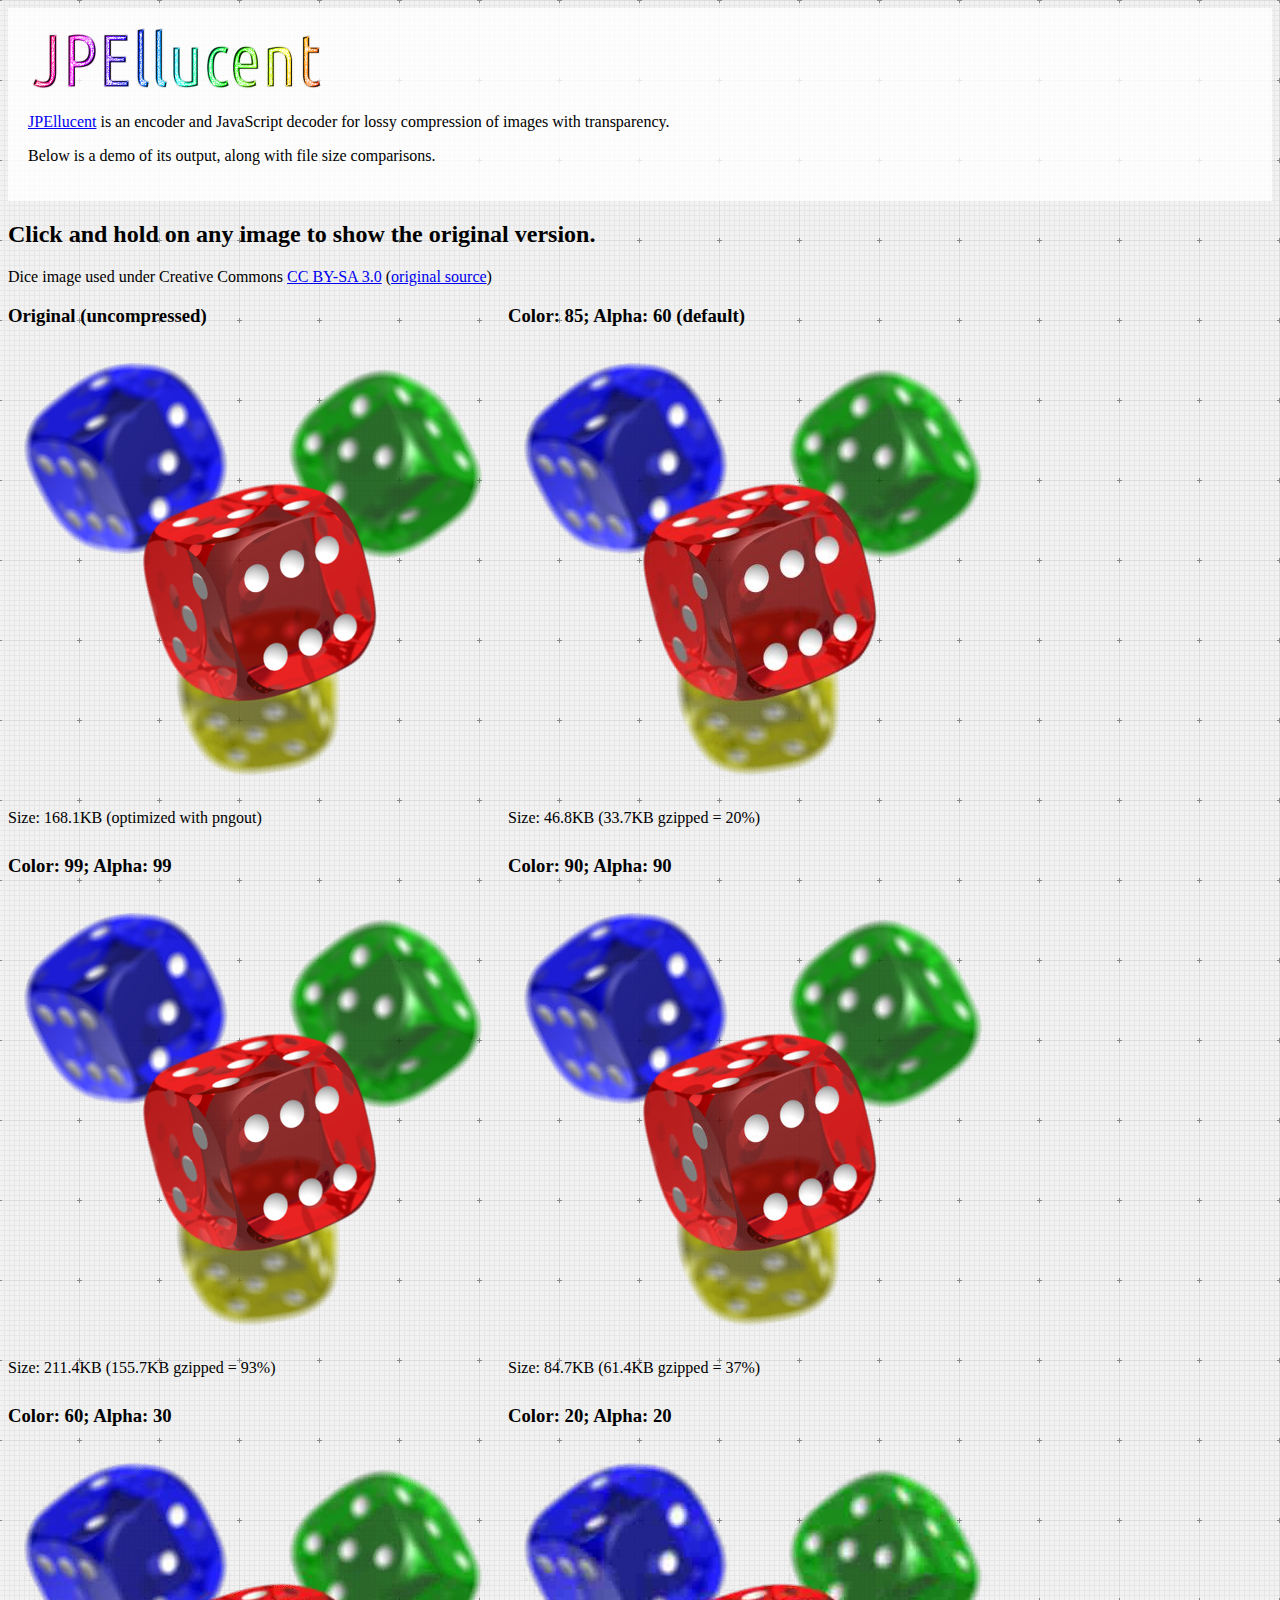
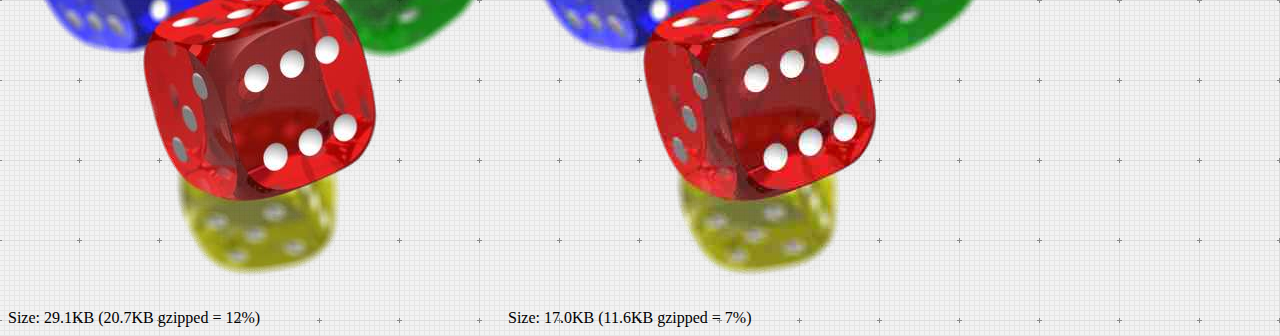
<file: jpeldemo/index.html>
<!doctype html>
<html lang="en">
<head>
    <meta charset="UTF-8">
    <title>Lossy Transparent Images with JPEllucent</title>
    <style>
        body {
            background: url(background/graphy.png);
            font-family: Verdana;
        }
        div.box {
            width: 500px;
            height: 550px;
            float: left;
        }
        #description {
            background: rgba(255,255,255,0.8);
            padding: 20px;
        }
    </style>
</head>
<body>
    <div id="description">
        <img src = "logo.png">
        <p>
            <a href="https://github.com/osuushi/JPEllucent">JPEllucent</a> is an encoder and
            JavaScript decoder for lossy compression of images with transparency.
        </p>
        <p>
            Below is a demo of its output, along with file size comparisons.
        </p>
    </div>
    <div>
        <h2>Click and hold on any image to show the original version.</h1>

        Dice image used under Creative Commons <a href = "https://creativecommons.org/licenses/by-sa/3.0/deed.en">CC BY-SA 3.0</a> (<a href="https://commons.wikimedia.org/wiki/File:PNG_transparency_demonstration_1.png">original source</a>)
    </div>

    <div class="box">
        <h3>Original (uncompressed)</h3>
        <img src="dice.png"><br>
        Size: 168.1KB (optimized with pngout)
    </div>

    <div class="box">
        <h3>Color: 85; Alpha: 60 (default)</h3>
        <img data-jpel="dice8560.json"><br>
        Size: 46.8KB (33.7KB gzipped = 20%)
    </div>

    <div class="box">
        <h3>Color: 99; Alpha: 99</h3>
        <img data-jpel="dice9999.json"><br>
        Size: 211.4KB (155.7KB gzipped = 93%)
    </div>

    <div class="box">
        <h3>Color: 90; Alpha: 90</h3>
        <img data-jpel="dice9090.json"><br>
        Size: 84.7KB (61.4KB gzipped = 37%)
    </div>

    <div class="box">
        <h3>Color: 60; Alpha: 30</h3>
        <img data-jpel="dice6030.json"><br>
        Size: 29.1KB (20.7KB gzipped = 12%)
    </div>

    <div class="box">
        <h3>Color: 20; Alpha: 20</h3>
        <img data-jpel="dice2020.json"><br>
        Size: 17.0KB (11.6KB gzipped = 7%)
    </div>


    <script src = "JPEllucent.js"></script>
    <script>
        var boxes = document.getElementsByClassName('box');
        for(var i = 0, l = boxes.length; i < l; i++) { (function(b) {
            var jpel = b.getElementsByTagName('IMG')[0];
            var orig = new Image();
            var header = b.getElementsByTagName('h3')[0];
            orig.src = 'dice.png';
            orig.style.display = 'none';
            b.insertBefore(orig, jpel);
            b.addEventListener('mousedown', function(ev) {
                header.innerText += ' [[original]]';
                orig.style.display = 'inline';
                jpel.style.display = 'none';
            });

            b.addEventListener('mouseup', function(ev) {
                header.innerText = header.innerText.split(' [[original]]')[0];
                jpel.style.display = 'inline';
                orig.style.display = 'none';
            });
        })(boxes[i]);}
    </script>
</body>
</html>
</file>
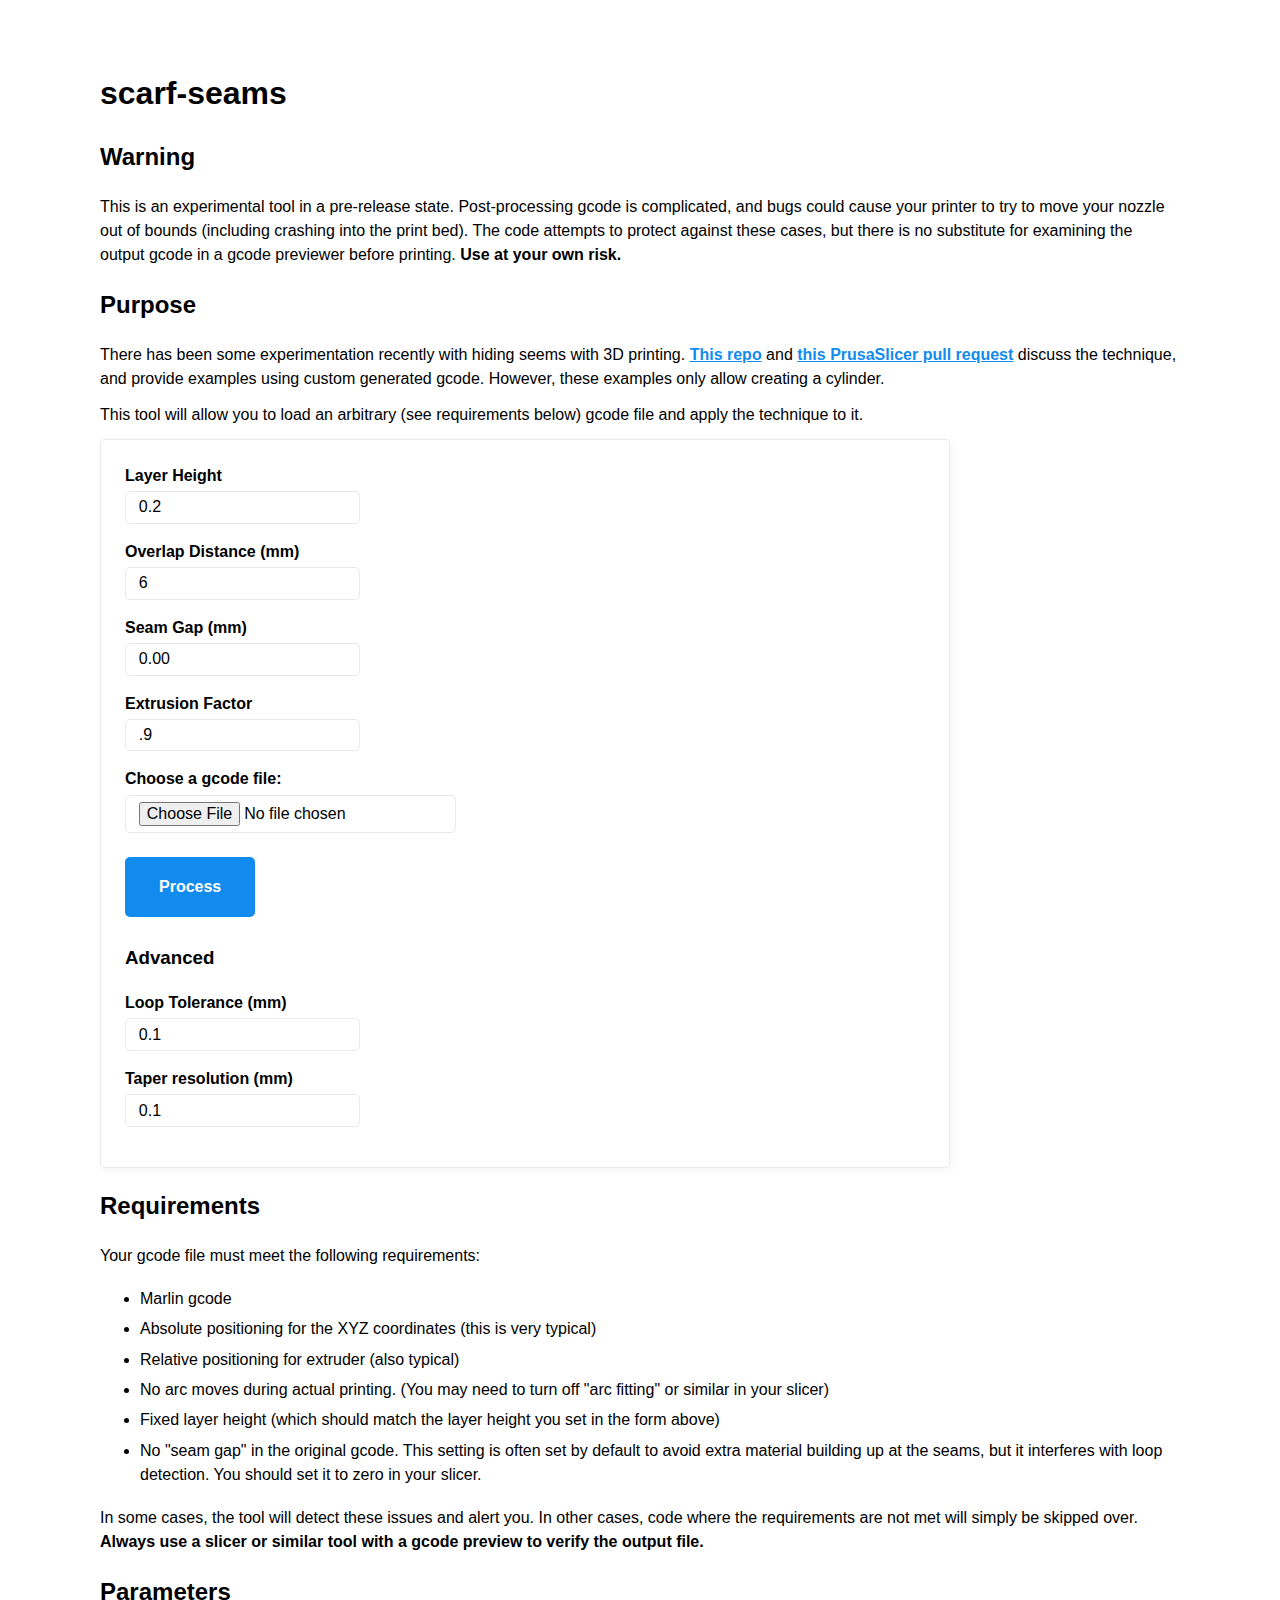
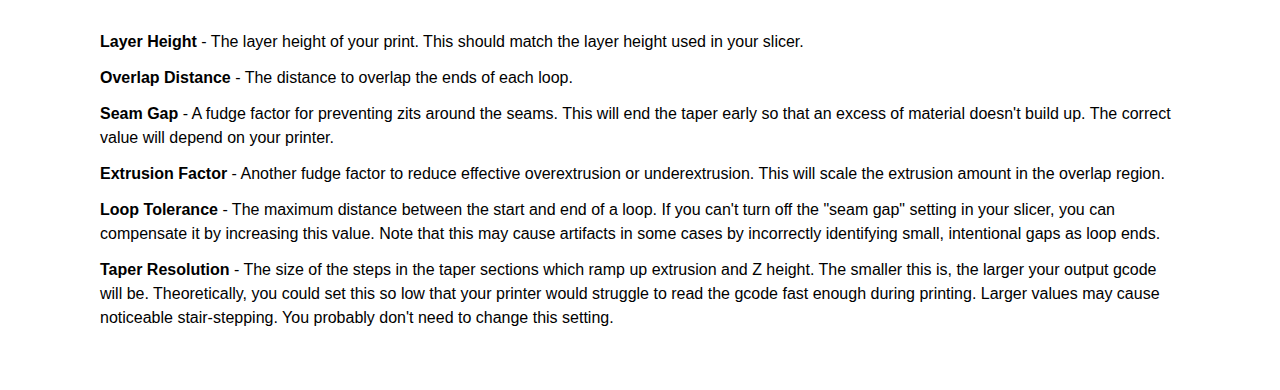
<file: scarf-seams/index.html>
<!doctype html>
<html lang="en">

<head>
  <meta charset="UTF-8" />
  <meta name="viewport" content="width=device-width, initial-scale=1.0" />
  <title>scarf-seams</title>
  <script type="module" crossorigin>
var F=Object.defineProperty;var Z=(i,e,t)=>e in i?F(i,e,{enumerable:!0,configurable:!0,writable:!0,value:t}):i[e]=t;var d=(i,e,t)=>(Z(i,typeof e!="symbol"?e+"":e,t),t);(function(){const e=document.createElement("link").relList;if(e&&e.supports&&e.supports("modulepreload"))return;for(const o of document.querySelectorAll('link[rel="modulepreload"]'))n(o);new MutationObserver(o=>{for(const s of o)if(s.type==="childList")for(const r of s.addedNodes)r.tagName==="LINK"&&r.rel==="modulepreload"&&n(r)}).observe(document,{childList:!0,subtree:!0});function t(o){const s={};return o.integrity&&(s.integrity=o.integrity),o.referrerPolicy&&(s.referrerPolicy=o.referrerPolicy),o.crossOrigin==="use-credentials"?s.credentials="include":o.crossOrigin==="anonymous"?s.credentials="omit":s.credentials="same-origin",s}function n(o){if(o.ep)return;o.ep=!0;const s=t(o);fetch(o.href,s)}})();const w={rapidMove:"G0",linearMove:"G1",cwArc:"G2",ccwArc:"G3",home:"G28",absolute:"G90",relative:"G91",setPosition:"G92",resetPositionToNative:"G92.1",eAbsolute:"M82",eRelative:"M83"};Object.fromEntries(Object.entries(w).map(([i,e])=>[i,(t,...n)=>{const o=String.raw(t,...n);return`${e} ${o}`}]));const R=Object.values(w);function q(i){if(i.startsWith(";"))return{type:"comment",comment:i.slice(1)};const e=j(i);if(e!=null){const t=e,[n,...o]=i.split(";"),s=n.trim().split(/\s+/),r={};for(const c of s.slice(1)){const u=c[0],a=Number(c.slice(1));r[u]=a}return t==="G92.1"&&(r.X=0,r.Y=0,r.Z=0),{type:"simple",command:t,args:r,comment:o.join(";")}}return{type:"unknown",content:i}}function L(i){switch(i.type){case"comment":return N(i);case"simple":return D(i);case"unknown":return I(i)}}const $=/^\s*([A-Z][0-9.]+)\b/;function j(i){const e=i.match($);return!e||!R.includes(e[1])?null:e[1]}function N(i){return`;${i.comment}`}function I(i){return i.content}function D(i){const e=Object.entries(i.args??{}).map(([t,n])=>{let o;switch(t){case"X":case"Y":case"Z":o=3;break;case"E":o=5;break;default:o=0}return`${t}${n.toFixed(o)}`});return`${i.command} ${e.join(" ")}${i.comment?`;${i.comment}`:""}`}const X=[w.linearMove,w.rapidMove];function E(i){return i.type==="simple"&&X.includes(i.command)}function H(i){for(var e=[],t=1;t<arguments.length;t++)e[t-1]=arguments[t];var n=Array.from(typeof i=="string"?[i]:i);n[n.length-1]=n[n.length-1].replace(/\r?\n([\t ]*)$/,"");var o=n.reduce(function(c,u){var a=u.match(/\n([\t ]+|(?!\s).)/g);return a?c.concat(a.map(function(l){var m,p;return(p=(m=l.match(/[\t ]/g))===null||m===void 0?void 0:m.length)!==null&&p!==void 0?p:0})):c},[]);if(o.length){var s=new RegExp(`
[	 ]{`+Math.min.apply(Math,o)+"}","g");n=n.map(function(c){return c.replace(s,`
`)})}n[0]=n[0].replace(/^\r?\n/,"");var r=n[0];return e.forEach(function(c,u){var a=r.match(/(?:^|\n)( *)$/),l=a?a[1]:"",m=c;typeof c=="string"&&c.includes(`
`)&&(m=String(c).split(`
`).map(function(p,h){return h===0?p:""+l+p}).join(`
`)),r+=m+n[u+1]}),r}class f{constructor(e,t,n){d(this,"x");d(this,"y");d(this,"z");this.x=e,this.y=t,this.z=n}clone(){return new f(this.x,this.y,this.z)}get length(){return 3}distanceTo(e){return((this.x-e.x)**2+(this.y-e.y)**2+(this.z-e.z)**2)**.5}subtract(e){return[this.x-e.x,this.y-e.y,this.z-e.z]}addVector(e){return new f(this.x+e[0],this.y+e[1],this.z+e[2])}toVector(){return[this.x,this.y,this.z]}isFinite(){return isFinite(this.x)&&isFinite(this.y)&&isFinite(this.z)}get[Symbol.toStringTag](){return`{${this.x}, ${this.y}, ${this.z}}`}static get unknown(){return new f(1/0,1/0,1/0)}static get zero(){return new f(0,0,0)}}function K(i){return i.reduce((e,t)=>e+t**2,0)**.5}function b(i,e){return i.map(t=>t*e)}function T(i){return b(i,1/K(i))}class v{constructor(){d(this,"positionMode","absolute");d(this,"extrusionMode","relative");d(this,"logicalPosition",f.unknown);d(this,"extrusion",0);d(this,"feedRate",0);d(this,"didExtrudeOnLastMove",!1);d(this,"physicalOffset",f.zero);d(this,"physicalEOffset",0)}get logicalPositionKnown(){return this.logicalPosition.isFinite()}get physicalPosition(){if(!this.logicalPositionKnown)throw new Error(H`
          Cannot get physical position when logical position is unknown.
          The gcode may have called G92 (set position) while the logical
          position was unknown, either before homing or after an arc command.
        `);return this.logicalPosition.addVector(this.physicalOffset.toVector())}get physicalExtrusion(){return this.extrusion+this.physicalEOffset}executeLine(e){const t=q(e);return this.executeCommand(t)}executeCommand(e){switch(e.type){case"simple":return this.executeSimpleCommand(e);case"comment":return this;case"unknown":return this}}executeSimpleCommand(e){const t=this._rawExecuteSimpleCommand(e);return E(e)&&(t.didExtrudeOnLastMove=t.extrusion>this.extrusion),t}_rawExecuteSimpleCommand(e){switch(e.command){case"G0":case"G1":return this.executeMoveCommand(e);case"G2":case"G3":return this.executeArcCommand();case"G28":return this.executeHomeCommand(e);case"G90":return this.executeSetPositionModeCommand(e);case"G91":return this.executeSetPositionModeCommand(e);case"G92":case"G92.1":return this.executeSetPositionCommand(e);case"M82":return this.executeSetExtrusionModeCommand(e);case"M83":return this.executeSetExtrusionModeCommand(e)}}executeSetExtrusionModeCommand(e){const t=this.clone();switch(e.command){case"M82":t.extrusionMode="absolute";break;case"M83":t.extrusionMode="relative";break}return t}executeSetPositionCommand(e){const{args:t}=e,n=this.clone();for(const o of["x","y","z"]){const s=o.toUpperCase();if(s in t){const r=t[s],c=r-this.logicalPosition[o];n.physicalOffset[o]=this.physicalOffset[o]-c,n.logicalPosition[o]=r}}if("E"in t){const o=t.E,s=o-this.extrusion;n.physicalEOffset=this.physicalEOffset-s,n.extrusion=o}return n}executeSetPositionModeCommand(e){const t=this.clone();switch(e.command){case"G90":t.positionMode="absolute";break;case"G91":t.positionMode="relative";break}return t}executeHomeCommand(e){const{args:t}=e;if("0"in t)throw new Error("G28 0 is not supported; VM cannot determine 'trusted' axes");const n=this.clone();let o=!1;for(const s of["x","y","z"])s.toUpperCase()in t&&(o=!0,n.physicalOffset[s]=0,n.logicalPosition[s]=0);return o||(n.physicalOffset=f.zero,n.logicalPosition=f.zero),n}executeArcCommand(){const e=this.clone();return e.logicalPosition.x=1/0,e.logicalPosition.y=1/0,e}executeMoveCommand(e){const t=this.clone(),{args:n}=e;switch(this.positionMode){case"absolute":t.logicalPosition=new f(n.X??this.logicalPosition.x,n.Y??this.logicalPosition.y,n.Z??this.logicalPosition.z);break;case"relative":t.logicalPosition=this.logicalPosition.addVector([n.X??0,n.Y??0,n.Z??0]);break}switch(this.extrusionMode){case"absolute":t.extrusion=n.E??this.extrusion;break;case"relative":t.extrusion+=n.E??0;break}return t}convertPhysicalPositionToLogical(e){return e.addVector(b(this.physicalOffset.toVector(),-1))}clone(){const e=Object.assign(new v,this);return e.logicalPosition=this.logicalPosition.clone(),e.physicalOffset=this.physicalOffset.clone(),e}}function Y(i){return new U(i).process()}const B=1/3;class k extends Error{constructor(){super("Coordinate system change in taper section")}}class U{constructor(e){d(this,"params");d(this,"currentPosition");d(this,"minSafeZ",0);d(this,"currentMode","absolute");d(this,"inputGcodeLines",[]);d(this,"outputGcodeLines",[]);d(this,"inputStack",[]);this.currentPosition=new f(1/0,1/0,1/0),this.params=e,this.inputGcodeLines=this.params.gcode.split(`
`)}get gapFraction(){return this.params.seamGap/this.params.overlap}process(){this.findMinimumSafeZ();let e=new v;this.inputStack=[];for(const t of this.inputGcodeLines)this.inputStack.push(q(t));for(this.inputStack.reverse();;){const t=this.inputStack.pop();if(!t)break;if(this.isExtrusionStart(e,t)){const n=this.nextExtrusionSequence(e,t);for(const o of n)e=e.executeCommand(o),this.outputGcodeLines.push(L(o))}else e=e.executeCommand(t),this.outputGcodeLines.push(L(t))}return this.outputGcodeLines.join(`
`)}nextExtrusionSequence(e,t){const n=this.consumeWhileExtruding(e,t);if(!this.isLoop(e,n))return n;const o=this.calculateSequenceLength(e,n);if(o<this.params.taperResolution)return n;const s=Math.min(this.params.overlap,B*o);try{return this.createOverlappedSequence({vm:e,originalExtrusionSequence:n,overlap:s})}catch(r){if(r instanceof k)return console.warn(r),console.warn("Passthrough for loop with illegal move inside taper"),n;throw r}}createOverlappedSequence({vm:e,originalExtrusionSequence:t,overlap:n}){const{taperSection:o,nonTaperSection:s}=this.splitTaperSection({vm:e,sequence:t,overlap:n}),r=this.divideSequence(e,o,this.params.taperResolution),c=this.makeStartingTaper(e,r,n);for(const a of[...c,...s])e=e.executeCommand(a);const u=this.makeEndingTaper(e,r,n);return[{type:"comment",comment:"Beginning of tapered loop"},...c,...s,...u,{type:"comment",comment:"End of tapered loop"}]}divideSequence(e,t,n){const o=[];for(const s of t){const r=e.executeCommand(s);if(!E(s)){e=r,o.push(s);continue}const c=this.divideMove(e,s,n);o.push(...c),e=r}return o}divideMove(e,t,n){const o=e.executeCommand(t),s=[{type:"comment",comment:"Beginning of divided move"}],r=e.physicalPosition,c=o.physicalPosition,u=r.distanceTo(c),a=Math.ceil(u/n),l=u/a,m=b(T(c.subtract(r)),l),p=(o.extrusion-e.extrusion)/a;for(let h=0;h<a;h++){const P=r.addVector(b(m,h)),x=e.convertPhysicalPositionToLogical(P),g={...t,args:{...t.args,X:x.x,Y:x.y,Z:x.z,E:p}};s.push(g)}return s.push({type:"comment",comment:"End of divided move"}),s}makeStartingTaper(e,t,n){let o=e.physicalPosition,s=0;const r=n*(1-this.gapFraction),c=n-r;return t.map(u=>{const a=e.executeCommand(u);if(!E(u))return e=a,u;const l=a.physicalPosition;s+=o.distanceTo(l),o=l;const m=Math.max((s-c)/r,0),p=m*(a.extrusion-e.extrusion),h=(1-m)*this.params.layerHeight,P=Math.max(a.physicalPosition.z-h,this.minSafeZ),x=new f(l.x,l.y,P),g=e.convertPhysicalPositionToLogical(x),S={...u,args:{...u.args,Z:g.z,E:p*this.params.extrusionFactor}};return e=a,S})}makeEndingTaper(e,t,n){let o=e.physicalPosition,s=0;const r=n*(1-this.gapFraction),c=[];for(const u of t){const a=e.executeCommand(u);if(!E(u)){if(u.type==="simple")switch(u.command){case w.setPosition:case w.relative:case w.home:throw new k}e=a;continue}const l=a.physicalPosition;s+=o.distanceTo(l),o=l;const p=(1-Math.min(s/r,1))*(a.extrusion-e.extrusion),h={...u,args:{...u.args,E:p*this.params.extrusionFactor}};c.push(h),e=a}return c}splitTaperSection({vm:e,sequence:t,overlap:n}){let o=0,s=e.physicalPosition;const r=[],c=[];let u=!0;for(const a of t){const l=e.executeCommand(a);if(u){if(!E(a)){r.push(a);continue}const m=l.physicalPosition,p=s.distanceTo(m);if(o+p<n)o+=p,r.push(a);else{u=!1;const h=n-o,P=T(m.subtract(s)),x=s.addVector(b(P,h)),g=l.extrusion-e.extrusion,S=h/p,M=g*S,G=g-M,C=e.convertPhysicalPositionToLogical(x),O={type:"simple",command:a.command,args:{...a.args,X:C.x,Y:C.y,Z:C.z,E:M}};r.push(O);const y={...a,args:{...a.args,E:G}};c.push(y)}s=m,e=l}else c.push(a),e=l}return{taperSection:r,nonTaperSection:c}}isLoop(e,t){if(!e.logicalPositionKnown)return!1;const n=e.physicalPosition;for(const s of t)e=e.executeCommand(s);return e.physicalPosition.distanceTo(n)<this.params.loopTolerance}calculateSequenceLength(e,t){let n=e.physicalPosition,o=0;for(const s of t){e=e.executeCommand(s);const r=e.physicalPosition,c=n.distanceTo(r);o+=c,n=r}return o}consumeWhileExtruding(e,t){const n=[t];let o=e.executeCommand(t);for(;;){const s=this.inputStack.pop();if(!s)break;if(o=o.executeCommand(s),o.didExtrudeOnLastMove)n.push(s);else{this.inputStack.push(s);break}}return n}isExtrusionStart(e,t){return e.executeCommand(t).extrusion>e.extrusion}findMinimumSafeZ(){let e=new v;for(const t of this.inputGcodeLines)e=e.executeLine(t),e.logicalPositionKnown&&(this.minSafeZ=Math.min(this.minSafeZ,e.physicalPosition.z));if(!Number.isFinite(this.minSafeZ))throw new Error("Could not find minimum safe Z coordinate")}}const z=document.querySelector("#process-form");z&&z.addEventListener("submit",async i=>{var e,t,n,o,s,r;try{i.preventDefault();const c=document.querySelector("#layer-height"),u=document.querySelector("#overlap"),a=document.querySelector("#choose-file"),l=document.querySelector("#loop-tolerance"),m=document.querySelector("#taper-resolution"),p=document.querySelector("#seam-gap"),h=document.querySelector("#extrusion-factor"),P=c.valueAsNumber,x=u.valueAsNumber,g=l.valueAsNumber,S=m.valueAsNumber,M=p.valueAsNumber,G=await W(a),C=h.valueAsNumber,O=Y({gcode:G,layerHeight:P,overlap:x,loopTolerance:g,taperResolution:S,seamGap:M,extrusionFactor:C});(t=(e=document.querySelector("#download-button"))==null?void 0:e.remove)==null||t.call(e);const y=document.createElement("a");y.style.marginLeft="1em";const A=Object.assign(document.createElement("button"),{textContent:"Download GCode",type:"button"});y.appendChild(A),y.id="download-button",y.download=`${((o=(n=a.files)==null?void 0:n[0])==null?void 0:o.name)??"unknown"}-processed.gcode`;const V=new Blob([O],{type:"text/plain"});y.href=URL.createObjectURL(V),(r=(s=document.querySelector("#process-button"))==null?void 0:s.after)==null||r.call(s,y)}catch(c){window.alert(c),console.error(c)}});function W(i){return new Promise((e,t)=>{var s;const n=(s=i.files)==null?void 0:s[0];if(!n){t(new Error("No file selected"));return}const o=new FileReader;o.onload=()=>{e(o.result)},o.onerror=()=>{t(o.error)},o.readAsText(n)})}

</script>
  <style>
:root{--active-brightness: .85;--border-radius: 5px;--box-shadow: 2px 2px 10px;--color-accent: #118bee15;--color-bg: #fff;--color-bg-secondary: #e9e9e9;--color-link: #118bee;--color-secondary: #920de9;--color-secondary-accent: #920de90b;--color-shadow: #f4f4f4;--color-table: #118bee;--color-text: #000;--color-text-secondary: #999;--font-family: -apple-system, BlinkMacSystemFont, "Segoe UI", Roboto, Oxygen-Sans, Ubuntu, Cantarell, "Helvetica Neue", sans-serif;--hover-brightness: 1.2;--justify-important: center;--justify-normal: left;--line-height: 1.5;--width-card: 285px;--width-card-medium: 460px;--width-card-wide: 800px;--width-content: 1080px}@media (prefers-color-scheme: dark){:root[color-mode=user]{--color-accent: #0097fc4f;--color-bg: #333;--color-bg-secondary: #555;--color-link: #0097fc;--color-secondary: #e20de9;--color-secondary-accent: #e20de94f;--color-shadow: #bbbbbb20;--color-table: #0097fc;--color-text: #f7f7f7;--color-text-secondary: #aaa}}html{scroll-behavior:smooth}@media (prefers-reduced-motion: reduce){html{scroll-behavior:auto}}article aside{background:var(--color-secondary-accent);border-left:4px solid var(--color-secondary);padding:.01rem .8rem}body{background:var(--color-bg);color:var(--color-text);font-family:var(--font-family);line-height:var(--line-height);margin:0;overflow-x:hidden;padding:0}footer,header,main{margin:0 auto;max-width:var(--width-content);padding:3rem 1rem}hr{background-color:var(--color-bg-secondary);border:none;height:1px;margin:4rem 0;width:100%}section{display:flex;flex-wrap:wrap;justify-content:var(--justify-important)}section img,article img{max-width:100%}section pre{overflow:auto}section aside{border:1px solid var(--color-bg-secondary);border-radius:var(--border-radius);box-shadow:var(--box-shadow) var(--color-shadow);margin:1rem;padding:1.25rem;width:var(--width-card)}section aside:hover{box-shadow:var(--box-shadow) var(--color-bg-secondary)}[hidden]{display:none}article header,div header,main header{padding-top:0}header{text-align:var(--justify-important)}header a b,header a em,header a i,header a strong{margin-left:.5rem;margin-right:.5rem}header nav img{margin:1rem 0}section header{padding-top:0;width:100%}nav{align-items:center;display:flex;font-weight:700;justify-content:space-between;margin-bottom:7rem}nav ul{list-style:none;padding:0}nav ul li{display:inline-block;margin:0 .5rem;position:relative;text-align:left}nav ul li:hover ul{display:block}nav ul li ul{background:var(--color-bg);border:1px solid var(--color-bg-secondary);border-radius:var(--border-radius);box-shadow:var(--box-shadow) var(--color-shadow);display:none;height:auto;left:-2px;padding:.5rem 1rem;position:absolute;top:1.7rem;white-space:nowrap;width:auto;z-index:1}nav ul li ul:before{content:"";position:absolute;left:0;right:0;top:-.5rem;height:.5rem}nav ul li ul li,nav ul li ul li a{display:block}code,samp{background-color:var(--color-accent);border-radius:var(--border-radius);color:var(--color-text);display:inline-block;margin:0 .1rem;padding:0 .5rem}details{margin:1.3rem 0}details summary{font-weight:700;cursor:pointer}h1,h2,h3,h4,h5,h6{line-height:var(--line-height)}mark{padding:.1rem}ol li,ul li{padding:.2rem 0}p{margin:.75rem 0;padding:0;width:100%}pre{margin:1rem 0;max-width:var(--width-card-wide);padding:1rem 0}pre code,pre samp{display:block;max-width:var(--width-card-wide);padding:.5rem 2rem;white-space:pre-wrap}small{color:var(--color-text-secondary)}sup{background-color:var(--color-secondary);border-radius:var(--border-radius);color:var(--color-bg);font-size:xx-small;font-weight:700;margin:.2rem;padding:.2rem .3rem;position:relative;top:-2px}a{color:var(--color-link);display:inline-block;font-weight:700;text-decoration:underline}a:active{filter:brightness(var(--active-brightness))}a:hover{filter:brightness(var(--hover-brightness))}a b,a em,a i,a strong,button,input[type=submit]{border-radius:var(--border-radius);display:inline-block;font-size:medium;font-weight:700;line-height:var(--line-height);margin:.5rem 0;padding:1rem 2rem}button,input[type=submit]{font-family:var(--font-family)}button:active,input[type=submit]:active{filter:brightness(var(--active-brightness))}button:hover,input[type=submit]:hover{cursor:pointer;filter:brightness(var(--hover-brightness))}a b,a strong,button,input[type=submit]{background-color:var(--color-link);border:2px solid var(--color-link);color:var(--color-bg)}a em,a i{border:2px solid var(--color-link);border-radius:var(--border-radius);color:var(--color-link);display:inline-block;padding:1rem 2rem}article aside a{color:var(--color-secondary)}figure{margin:0;padding:0}figure img{max-width:100%}figure figcaption{color:var(--color-text-secondary)}button:disabled,input:disabled{background:var(--color-bg-secondary);border-color:var(--color-bg-secondary);color:var(--color-text-secondary);cursor:not-allowed}button[disabled]:hover,input[type=submit][disabled]:hover{filter:none}form{border:1px solid var(--color-bg-secondary);border-radius:var(--border-radius);box-shadow:var(--box-shadow) var(--color-shadow);display:block;max-width:var(--width-card-wide);min-width:var(--width-card);padding:1.5rem;text-align:var(--justify-normal)}form header{margin:1.5rem 0;padding:1.5rem 0}input,label,select,textarea{display:block;font-size:inherit;max-width:var(--width-card-wide)}input[type=checkbox],input[type=radio]{display:inline-block}input[type=checkbox]+label,input[type=radio]+label{display:inline-block;font-weight:400;position:relative;top:1px}input[type=range]{padding:.4rem 0}input,select,textarea{border:1px solid var(--color-bg-secondary);border-radius:var(--border-radius);margin-bottom:1rem;padding:.4rem .8rem}input[type=text],textarea{width:calc(100% - 1.6rem)}input[readonly],textarea[readonly]{background-color:var(--color-bg-secondary)}label{font-weight:700;margin-bottom:.2rem}dialog{border:1px solid var(--color-bg-secondary);border-radius:var(--border-radius);box-shadow:var(--box-shadow) var(--color-shadow);position:fixed;top:50%;left:50%;transform:translate(-50%,-50%);width:50%;z-index:999}table{border:1px solid var(--color-bg-secondary);border-radius:var(--border-radius);border-spacing:0;display:inline-block;max-width:100%;overflow-x:auto;padding:0;white-space:nowrap}table td,table th,table tr{padding:.4rem .8rem;text-align:var(--justify-important)}table thead{background-color:var(--color-table);border-collapse:collapse;border-radius:var(--border-radius);color:var(--color-bg);margin:0;padding:0}table thead th:first-child{border-top-left-radius:var(--border-radius)}table thead th:last-child{border-top-right-radius:var(--border-radius)}table thead th:first-child,table tr td:first-child{text-align:var(--justify-normal)}table tr:nth-child(2n){background-color:var(--color-accent)}blockquote{display:block;font-size:x-large;line-height:var(--line-height);margin:1rem auto;max-width:var(--width-card-medium);padding:1.5rem 1rem;text-align:var(--justify-important)}blockquote footer{color:var(--color-text-secondary);display:block;font-size:small;line-height:var(--line-height);padding:1.5rem 0}*{scrollbar-width:thin;scrollbar-color:rgb(202,202,232) auto}*::-webkit-scrollbar{width:5px;height:5px}*::-webkit-scrollbar-track{background:transparent}*::-webkit-scrollbar-thumb{background-color:#cacae8;border-radius:10px}

</style>
</head>

<body>
  <main>
    <h1>scarf-seams</h1>
    <h2>Warning</h2>
    <p>
      This is an experimental tool in a pre-release state. Post-processing gcode
      is complicated, and bugs could cause your printer to try to move your
      nozzle out of bounds (including crashing into the print bed). The code
      attempts to protect against these cases, but there is no substitute for
      examining the output gcode in a gcode previewer before printing. <strong>Use
        at your own risk.</strong>
    <h2> Purpose </h2>
    <p> There has been some experimentation recently with hiding seems with 3D
      printing. <a href="https://github.com/vgdh/seam-hiding-whitepaper" target="_blank">This repo</a> and
      <a href="https://github.com/prusa3d/PrusaSlicer/issues/11621" target="_blank">this PrusaSlicer pull request</a>
      discuss the
      technique, and provide examples using custom generated gcode. However, these
      examples only allow creating a cylinder.
    </p>
    <p>
      This tool will allow you to load an arbitrary (see requirements below)
      gcode file and apply the technique to it.
    </p>
    </p>
    <form id="process-form">
      <label for="layer-height">Layer Height</label><input type="number" id="layer-height" value="0.2" step="0.01">
      <label for="overlap">Overlap Distance (mm)</label><input type="number" id="overlap" value="6">
      <label for="seam-gap">Seam Gap (mm)</label><input type="number" id="seam-gap" value="0.00" step="0.01">
      <label for="extrusion-factor">Extrusion Factor</label><input type="number" id="extrusion-factor" value=".9"
        step="0.01">
      <label for="choose-file">Choose a gcode file:</label>
      <input type="file" id="choose-file" accept=".gcode" />
      <button type="submit" id="process-button">Process</button>
      <h3>Advanced</h3>
      <label for="loop-tolerance">Loop Tolerance (mm)</label><input type="number" id="loop-tolerance" value="0.1"
        step="0.01">
      <label for="taper-resolution">Taper resolution (mm)</label><input type="number" id="taper-resolution" value="0.1"
        step="0.01">
    </form>
    <h2>Requirements</h2>
    <p>
      Your gcode file must meet the following requirements:
    </p>
    <ul>
      <li>Marlin gcode</li>
      <li>Absolute positioning for the XYZ coordinates (this is very typical)</li>
      <li>Relative positioning for extruder (also typical)</li>
      <li>No arc moves during actual printing. (You may need to turn off "arc
        fitting" or similar in your slicer)</li>
      <li>Fixed layer height (which should match the layer height you set in the
        form above)</li>
      <li>No "seam gap" in the original gcode. This setting is often set by
        default to avoid extra material building up at the seams, but it
        interferes with loop detection. You should set it to zero in your slicer.</li>
    </ul>
    <p>
      In some cases, the tool will detect these issues and alert you. In other
      cases, code where the requirements are not met will simply be skipped
      over. <strong>Always use a slicer or similar tool with a gcode preview to
        verify the output file.</strong>
    </p>
    <h2>Parameters</h2>
    <p>
      <strong>Layer Height</strong> - The layer height of your print. This should
      match the layer height used in your slicer.
    </p>
    <p>
      <strong>Overlap Distance</strong> - The distance to overlap the ends of
      each loop.
    </p>
    <p>
      <strong>Seam Gap</strong> - A fudge factor for preventing zits around the
      seams. This will end the taper early so that an excess of material doesn't
      build up. The correct value will depend on your printer.
    </p>
    <p>
      <strong>Extrusion Factor</strong> - Another fudge factor to reduce
      effective overextrusion or underextrusion. This will scale the extrusion amount in the
      overlap region.
    </p>
    <p>
      <strong>Loop Tolerance</strong> - The maximum distance between the start
      and end of a loop. If you can't turn off the "seam gap" setting in your
      slicer, you can compensate it by increasing this value. Note that this may
      cause artifacts in some cases by incorrectly identifying small,
      intentional gaps as loop ends.
    </p>
    <p>
      <strong>Taper Resolution</strong> - The size of the steps in the taper
      sections which ramp up extrusion and Z height. The smaller this is, the
      larger your output gcode will be. Theoretically, you could set this so low
      that your printer would struggle to read the gcode fast enough during
      printing. Larger values may cause noticeable stair-stepping. You probably
      don't need to change this setting.
  </main>
</body>

</html>
</file>
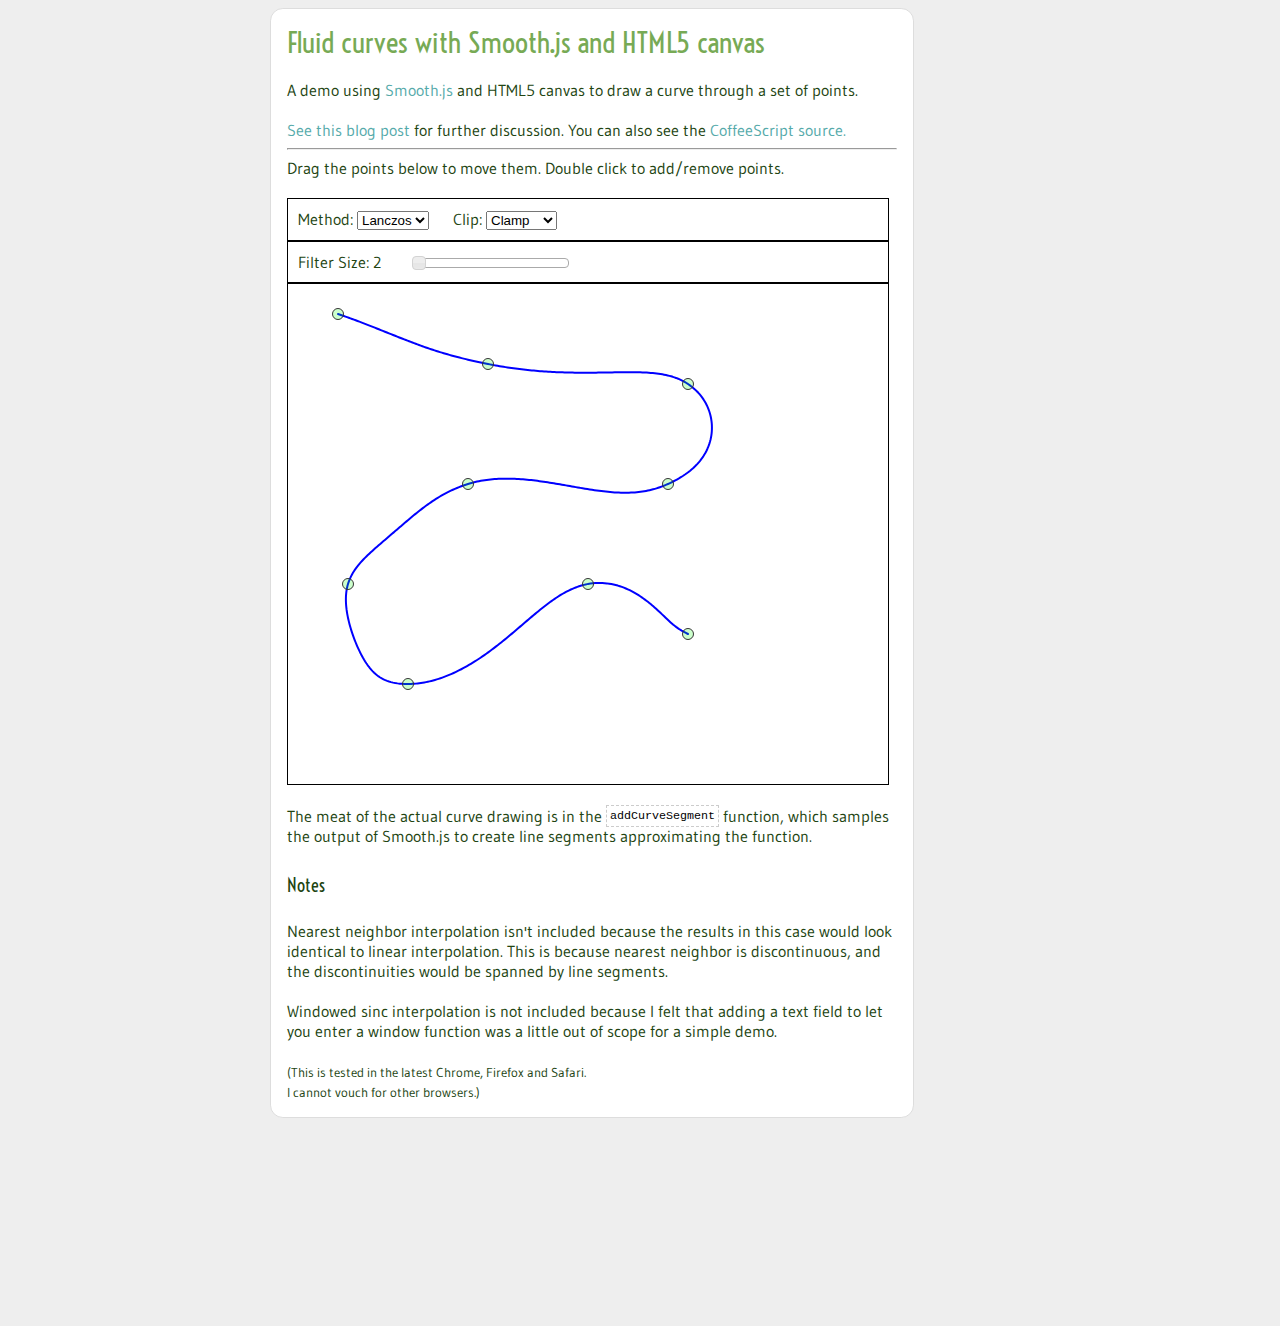
<file: plotdemo016.html>
<!DOCTYPE html>
<html>
<head>
	<meta charset="UTF-8">
	<title>Fluid curves with Smooth.js and HTML5 canvas</title>
	<link href="css/blog.css" rel="stylesheet" type="text/css">

	<script type="text/javascript" src = "http://ajax.googleapis.com/ajax/libs/jquery/1.7.1/jquery.min.js">
	</script>

	<link type="text/css" href="jqui-1.8.18/css/smoothness/jquery-ui-1.8.18.custom.css" rel="stylesheet">	
	<script type="text/javascript" src="jqui-1.8.18/js/jquery-ui-1.8.18.custom.min.js"></script>

	
	
</head>
<body>
	<div id = 'main' style="width:610px">
		<div class="post-title">Fluid curves with Smooth.js and HTML5 canvas</div><br>
		A demo using <a href = "https://github.com/osuushi/Smooth.js">Smooth.js</a> and HTML5 
		canvas to draw a curve through a set of points.
		<br><br>
		<a href = "/2012/03/19/smoothjsdemo.html">See this blog post</a> for further discussion.
		You can also see the
		<a href = "https://github.com/osuushi/osuushi.github.com/blob/master/js/smooth-0.1.6-demo.coffee">
			CoffeeScript source.
		</a>
		<hr>
		Drag the points below to move them. Double click to add/remove points.<br><br>
		<div class = 'config-box'>
			<label for="method">Method: </label>
			<select id = 'method'>
				<option value="linear">Linear</option>
				<option value="cubic" >Cubic</option>
				<option value="lanczos" selected="selected">Lanczos</option>
			</select>
			<label for="clip" style="margin-left:20px">Clip: </label>
			<select id = 'clip'>
				<option value="clamp">Clamp</option>
				<option value="zero">Zero</option>
				<option value="periodic">Periodic</option>
				<option value="mirror">Mirror</option>
			</select>
		</div>

		<div id='cubic-config' class='config-box method-config'>
			Tension: <div id = 'cubictension' style = "display:inline-block;width:30px">0</div>
			<div id="tension-slider" style="display:inline-block; margin-left:10px;width:150px;font-size:10px"></div>
		</div>

		<div id='lanczos-config' class='config-box method-config'>
			Filter Size: <div id = 'lanczosfiltersize' style = "display:inline-block;width:30px">2</div>
			<div id="lanczos-slider" style="display:inline-block; margin-left:10px;width:150px;font-size:10px"></div>
		</div>
		<div id = 'plot-box'></div>
		
		<br>
		The meat of the actual curve drawing is in the <code>addCurveSegment</code> function, which samples
		the output of Smooth.js to create line segments approximating the function.
		<h4>Notes</h4>
		Nearest neighbor interpolation isn't included because the results in this case would look identical
		to linear interpolation. This is because nearest neighbor is discontinuous, and the discontinuities
		would be spanned by line segments.<br><br>
		Windowed sinc interpolation is not included because I felt that adding a text field to let you enter
		a window function was a little out of scope for a simple demo.
		<br><br>
		<small>
			(This is tested in the latest Chrome, Firefox and Safari.<br>
			I cannot vouch for other browsers.)
		</small>
	</div>
	<div style="height:200px"> </div>

	<script type="text/javascript" src = "js/Smooth-0.1.6.js"></script>
	<script type= "text/javascript" src="js/smooth-0.1.6-demo.js"></script>
	<link type="text/css" href="css/smooth-0.1.6-demo.css" rel="stylesheet">
</body>
</html>
</file>
<file: css/blog.css>
@import url(https://fonts.googleapis.com/css?family=Gudea|Voltaire);

body {
	background-color: #EEE;
	font-family: "Gudea";
	color: #241;
}

div#main {
	position:relative;
	width: 40em;
	padding: 1em;
	margin: 0 auto;
	border-radius: 0.8em;
	border: 1px solid #DDD;
	background-color: white;
	left: -3em;
}

div#title {
	font-family: 'Voltaire';
	font-size: 3em;
	margin-bottom: .75em;
	color: #583;
	text-align:center;
}

div.post-date {
	font-size:.8em;
	color:black;
}

div.post-title {
	font-family: 'Voltaire';
	font-size: 1.8em;
	color: #7A5;
}

a:link, a:visited{
	color: #5AA;
	text-decoration: none;
}

a:hover { color: #7AA; }
a:active { color: #7FA; }


img[alt="floatright"] { 
	float:right;
	margin: .5em;
	margin-right: 0;
}

img[alt="floatleft"] { 
	float:left; 
	margin: .5em;
	margin-left: 0;
}


h1, h2, h3, h4, h5, h6 { 
	font-family: 'Voltaire'; 
	font-weight: normal;
	margin-top: 1.5em;
}

h1 { font-size: 1.5em; }
h2 { font-size: 1.3em; }
h3 { font-size: 1.2em; }
h4 { font-size: 1.15em; }
h5 { font-size: 1.075em; }
h6 { font-size: 1em; }


div#content {
	line-height: 180%;
}

div#posts {
	width: 13em;
	position: absolute;
	top: 10em;
	right: -13.5em;
	border: 1px solid #DDD;
	background-color: white;
	border-radius: 0 1em 1em 0;
	font-size: .9em;
	padding-left: .5em;
	padding-top: .5em;
}

div#posts > ul > li {
	margin-bottom: 1em;
}

code {
	white-space: pre;
	padding: .25em;
	border: 1px dashed #CCC;
	background-color: white;
	color: black;
	display: inline-block;
	line-height: 1.2em;
	font-size: .9em;
	overflow-x: auto;
	overflow-y: auto;
	max-width: 54.5em;
	vertical-align: .1em;
	margin-bottom: -6px;
}

img, video {
	max-width: 100%;
}

@media (max-width: 600px) {
	body {
		width: 100vw;
		padding: 0;
		margin: 0;
		font-size: 1.2em;
	}
	div#main {
		padding: .5em;
		width: calc(100% - 1em);
		left: 0;
		margin: 0;
	}
	div#posts {
		position: relative;
		top: 0;
		left: 0;
		margin-bottom: 2em;
	}
	code {
		max-width: 100%;
	}
	div#content {
		line-height: 150%;
	}
}
</file>
<file: css/smooth-0.1.6-demo.css>
div#plot-box {
	position:relative;
	width:600px;
	height:500px;
	border: 1px solid black;
	padding: 0;
	overflow: hidden;
}


/* Point handle */
div.handle {
	position: absolute;
	width: 10px;
	height: 10px;
	border-radius: 10px;
	background-color: rgba(0,255,0,.2);
	border: 1px solid #333;
	opacity: 1;
}



div.config-box {
	position:relative;
	width:580px;
	border: 1px solid black;
	padding: 10px;
}
</file>
